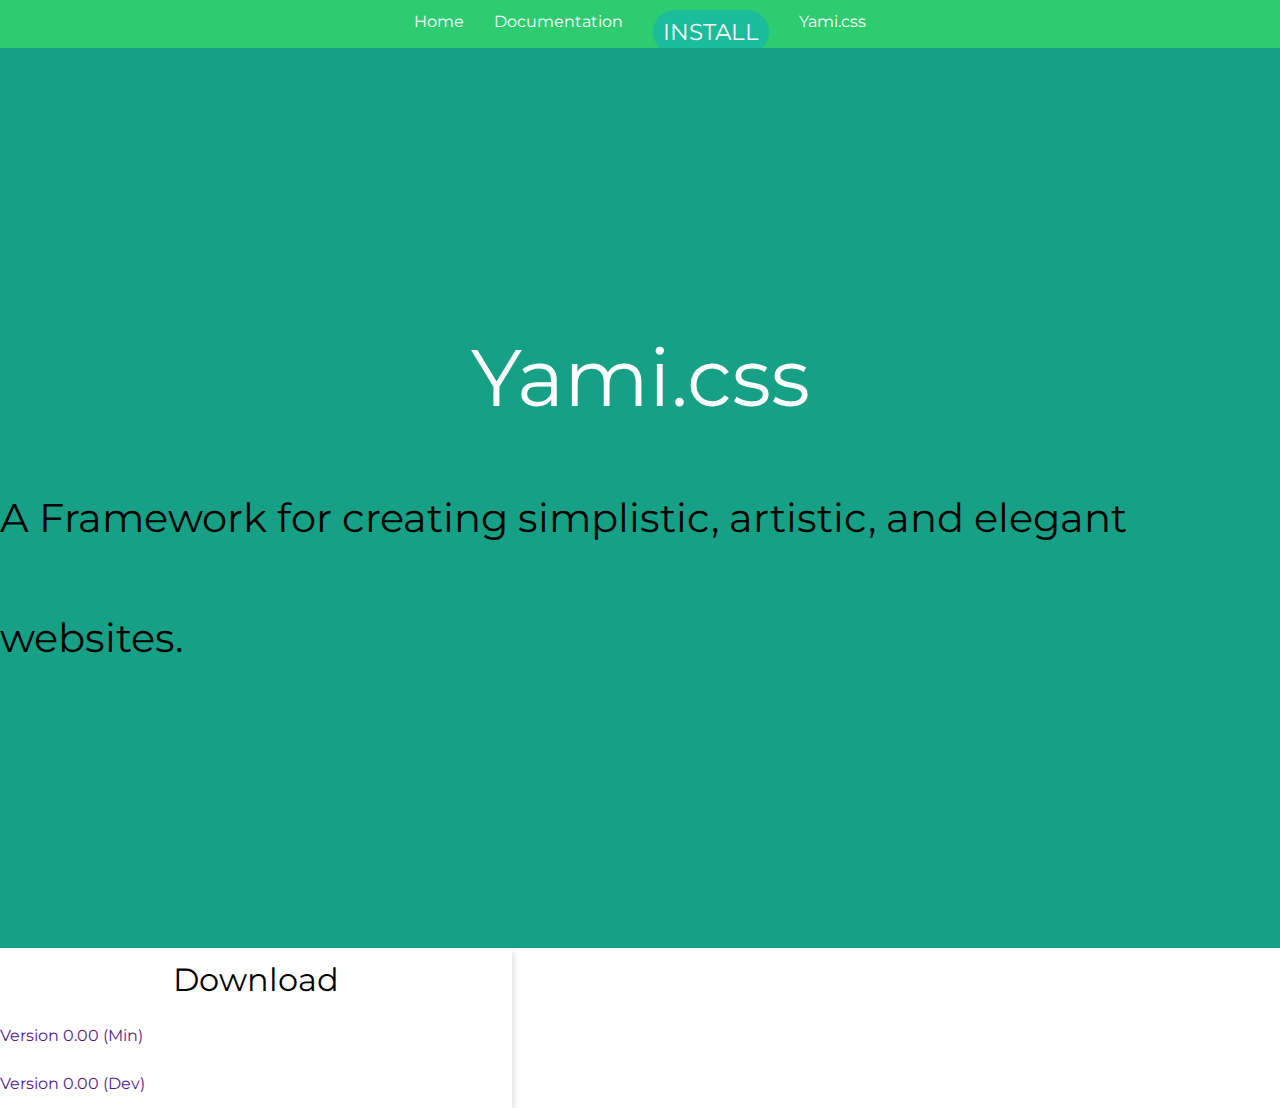
<file: docs/main.html>
<!DOCTYPE html>
<html>
    <head>
    <title>Main - Yami.css</title>
    <link href = "../main.css" rel = "stylesheet">
    <!-- Temporary. Add into main code later -->
    <style type="text/css">
        .btn{
            border-radius: 100px;
            color: #fff;
            text-decoration: none;
            font-size: 1.45em;
            margin: 0 15px;
        }
        p{
            color:black;
        }
    </style>
    </head>
    <body>
        <nav>
            <ul>
                <li>
                    <a>Home</a>
                </li>
                <li>
                    <a>Documentation</a>
                </li>
                <li>
                    <a class = "btn turquoise">INSTALL</a>
                </li>
                <li class = "logoTitle">
                    <a>Yami.css</a>
                </li>
            <ul>
        </nav>
        <div class = "hero greenSea vertical-align">
            <div class = "text">
                <h1 class = "center-text">Yami.css</h1>
                <p> A Framework for creating simplistic, artistic, and elegant websites.</p> 
            </div>
        </div>
        <div class = "row">
            <div class = "card">
                <h1 class = "center-text black-text">Download</h1>
                <p class = ""><a href="" class = "random-color-text">Version 0.00 (Min)</a></p>
                <p class = ""><a href="" class = "random-color-text">Version 0.00 (Dev)</a></p>
            </div>
            </div> 
    </body>
</html>
</file>
<file: main.css>
@import url(https://fonts.googleapis.com/css?family=Montserrat);
* {
  box-sizing: border-box; }

[class*="col"] {
  width: 100%; }

@media only screen and (min-width: 600px) {
  .col .s1 {
    width: 8.33%; }
  .col .s2 {
    width: 16.66%; }
  .col .s3 {
    width: 25%; }
  .col .s4 {
    width: 33.33%; }
  .col .s5 {
    width: 41.66%; }
  .col .s6 {
    width: 50%; }
  .col .s7 {
    width: 58.33%; }
  .col .s8 {
    width: 66.66%; }
  .col .s9 {
    width: 75%; }
  .col .s10 {
    width: 83.33%; }
  .col .s11 {
    width: 91.66%; }
  .col .s12 {
    width: 100%; } }
@media only screen and (min-width: 768px) {
  .col .s1 {
    width: 8.33%; }
  .col .s2 {
    width: 16.66%; }
  .col .s3 {
    width: 25%; }
  .col .s4 {
    width: 33.33%; }
  .col .s5 {
    width: 41.66%; }
  .col .s6 {
    width: 50%; }
  .col .s7 {
    width: 58.33%; }
  .col .s8 {
    width: 66.66%; }
  .col .s9 {
    width: 75%; }
  .col .s10 {
    width: 83.33%; }
  .col .s11 {
    width: 91.66%; }
  .col .s12 {
    width: 100%; } }
.row {
  display: flex;
  display: -webkit-flex; }

img {
  width: 100%;
  height: auto; }

.container {
  display: -webkit-flex;
  display: flex;
  -webkit-justify-content: center;
  justify-content: center;
  margin-right: auto;
  margin-left: auto; }

.turquoise {
  background-color: #1abc9c; }

.emerald {
  background-color: #2ecc71; }

.peterRiver {
  background-color: #3498db; }

.amethyst {
  background-color: #9b59b6; }

.wetAsphalt {
  background-color: #34495e; }

.greenSea {
  background-color: #16a085; }

.nephritis {
  background-color: #27ae60; }

.belizeHole {
  background-color: #2980b9; }

.wisteria {
  background-color: #8e44ad; }

.midnightBlue {
  background-color: #8e44ad; }

.sunFlower {
  background-color: #f1c40f; }

.carrot {
  background-color: #e67e22; }

.alizarin {
  background-color: #e74c3c; }

.clouds {
  background-color: #ecf0f1; }

.concrete {
  background-color: #95a5a6; }

.orange {
  background-color: #f39c12; }

.pumkpin {
  background-color: #d35400; }

.pomegrante {
  background-color: #c0392b; }

.silver {
  background-color: #bdc3c7; }

.asbestos {
  background-color: #7f8c8d; }

.black {
  background-color: black; }

.turquoise-text {
  color: #1abc9c; }

.emerald-text {
  color: #2ecc71; }

.peterRiver-text {
  color: #3498db; }

.amethyst-text {
  color: #9b59b6; }

.wetAsphalt-text {
  color: #34495e; }

.greenSea-text {
  color: #16a085; }

.nephritis-text {
  color: #27ae60; }

.belizeHole-text {
  color: #2980b9; }

.wisteria-text {
  color: #8e44ad; }

.midnightBlue-text {
  color: #8e44ad; }

.sunFlower-text {
  color: #f1c40f; }

.carrot-text {
  color: #e67e22; }

.alizarin-text {
  color: #e74c3c; }

.clouds-text {
  color: #ecf0f1; }

.concrete-text {
  color: #95a5a6; }

.orange-text {
  color: #f39c12; }

.pumkpin-text {
  color: #d35400; }

.pomegrante-text {
  color: #c0392b; }

.silver-text {
  color: #bdc3c7; }

.asbestos-text {
  color: #7f8c8d; }

.black-text {
  color: black; }

body {
  margin: 0; }

* {
  margin: 0;
  padding: 0; }

nav {
  list-style-type: none;
  margin: 0;
  padding: 0;
  overflow: hidden;
  background-color: #2ecc71;
  height: 3em; }
  nav ul {
    list-style-type: none;
    margin: 0;
    padding: 0;
    overflow: hidden;
    display: flex;
    vertical-align: center;
    justify-content: center; }
    nav ul li {
      border: 0;
      padding-top: 10px;
      color: white;
      float: center; }
      nav ul li a {
        color: white;
        display: inline-block;
        padding: 0px 15px;
        cursor: pointer;
        text-decoration: none;
        text-align: center; }
      nav ul li.left {
        float: left; }
      nav ul li.right {
        float: right; }
    nav ul li:hover {
      background: #25a25a;
      box-shadow: 0 4px 1px #25a25a;
      border-bottom: 2px solid #25a25a;
      transition: all 0.1s ease-in; }

.logoTitle {
  float: left; }

.turquoise {
  background-color: #1abc9c; }

.emerald {
  background-color: #2ecc71; }

.peterRiver {
  background-color: #3498db; }

.amethyst {
  background-color: #9b59b6; }

.wetAsphalt {
  background-color: #34495e; }

.greenSea {
  background-color: #16a085; }

.nephritis {
  background-color: #27ae60; }

.belizeHole {
  background-color: #2980b9; }

.wisteria {
  background-color: #8e44ad; }

.midnightBlue {
  background-color: #8e44ad; }

.sunFlower {
  background-color: #f1c40f; }

.carrot {
  background-color: #e67e22; }

.alizarin {
  background-color: #e74c3c; }

.clouds {
  background-color: #ecf0f1; }

.concrete {
  background-color: #95a5a6; }

.orange {
  background-color: #f39c12; }

.pumkpin {
  background-color: #d35400; }

.pomegrante {
  background-color: #c0392b; }

.silver {
  background-color: #bdc3c7; }

.asbestos {
  background-color: #7f8c8d; }

.black {
  background-color: black; }

.turquoise-text {
  color: #1abc9c; }

.emerald-text {
  color: #2ecc71; }

.peterRiver-text {
  color: #3498db; }

.amethyst-text {
  color: #9b59b6; }

.wetAsphalt-text {
  color: #34495e; }

.greenSea-text {
  color: #16a085; }

.nephritis-text {
  color: #27ae60; }

.belizeHole-text {
  color: #2980b9; }

.wisteria-text {
  color: #8e44ad; }

.midnightBlue-text {
  color: #8e44ad; }

.sunFlower-text {
  color: #f1c40f; }

.carrot-text {
  color: #e67e22; }

.alizarin-text {
  color: #e74c3c; }

.clouds-text {
  color: #ecf0f1; }

.concrete-text {
  color: #95a5a6; }

.orange-text {
  color: #f39c12; }

.pumkpin-text {
  color: #d35400; }

.pomegrante-text {
  color: #c0392b; }

.silver-text {
  color: #bdc3c7; }

.asbestos-text {
  color: #7f8c8d; }

.black-text {
  color: black; }

html {
  font-family: Montserrat, sans-serif;
  line-height: 1.5em; }

.light {
  font-weight: 200; }

h1, h2, h3, h4, h5, h6 {
  font-weight: 400;
  line-height: 2;
  color: white; }

blockquote {
  margin-top: 10px;
  margin-bottom: 10px;
  margin-left: 50px;
  padding-left: 15px;
  border-left: 3px solid #ccc; }

a {
  text-decoration: none; }

img {
  border-radius: 10px; }

.center-text {
  text-align: center; }

.center-block {
  margin: 0 auto; }

.vertical-align {
  display: flex;
  justify-content: center;
  align-items: center; }

.left-text {
  text-align: left; }

.right-text {
  text-align: right; }

p {
  line-height: 3;
  color: white; }

code {
  background-color: grey;
  color: black;
  text-align: center; }

.turquoise {
  background-color: #1abc9c; }

.emerald {
  background-color: #2ecc71; }

.peterRiver {
  background-color: #3498db; }

.amethyst {
  background-color: #9b59b6; }

.wetAsphalt {
  background-color: #34495e; }

.greenSea {
  background-color: #16a085; }

.nephritis {
  background-color: #27ae60; }

.belizeHole {
  background-color: #2980b9; }

.wisteria {
  background-color: #8e44ad; }

.midnightBlue {
  background-color: #8e44ad; }

.sunFlower {
  background-color: #f1c40f; }

.carrot {
  background-color: #e67e22; }

.alizarin {
  background-color: #e74c3c; }

.clouds {
  background-color: #ecf0f1; }

.concrete {
  background-color: #95a5a6; }

.orange {
  background-color: #f39c12; }

.pumkpin {
  background-color: #d35400; }

.pomegrante {
  background-color: #c0392b; }

.silver {
  background-color: #bdc3c7; }

.asbestos {
  background-color: #7f8c8d; }

.black {
  background-color: black; }

.turquoise-text {
  color: #1abc9c; }

.emerald-text {
  color: #2ecc71; }

.peterRiver-text {
  color: #3498db; }

.amethyst-text {
  color: #9b59b6; }

.wetAsphalt-text {
  color: #34495e; }

.greenSea-text {
  color: #16a085; }

.nephritis-text {
  color: #27ae60; }

.belizeHole-text {
  color: #2980b9; }

.wisteria-text {
  color: #8e44ad; }

.midnightBlue-text {
  color: #8e44ad; }

.sunFlower-text {
  color: #f1c40f; }

.carrot-text {
  color: #e67e22; }

.alizarin-text {
  color: #e74c3c; }

.clouds-text {
  color: #ecf0f1; }

.concrete-text {
  color: #95a5a6; }

.orange-text {
  color: #f39c12; }

.pumkpin-text {
  color: #d35400; }

.pomegrante-text {
  color: #c0392b; }

.silver-text {
  color: #bdc3c7; }

.asbestos-text {
  color: #7f8c8d; }

.black-text {
  color: black; }

.hero {
  height: 100vh;
  padding: 0;
  margin: 0;
  position: relative;
  background-size: cover; }
  .hero .text {
    font-size: 2.5em;
    margin: 0 auto;
    position: relative;
    display: block; }
  .hero .showing {
    height: 80vh; }

.turquoise {
  background-color: #1abc9c; }

.emerald {
  background-color: #2ecc71; }

.peterRiver {
  background-color: #3498db; }

.amethyst {
  background-color: #9b59b6; }

.wetAsphalt {
  background-color: #34495e; }

.greenSea {
  background-color: #16a085; }

.nephritis {
  background-color: #27ae60; }

.belizeHole {
  background-color: #2980b9; }

.wisteria {
  background-color: #8e44ad; }

.midnightBlue {
  background-color: #8e44ad; }

.sunFlower {
  background-color: #f1c40f; }

.carrot {
  background-color: #e67e22; }

.alizarin {
  background-color: #e74c3c; }

.clouds {
  background-color: #ecf0f1; }

.concrete {
  background-color: #95a5a6; }

.orange {
  background-color: #f39c12; }

.pumkpin {
  background-color: #d35400; }

.pomegrante {
  background-color: #c0392b; }

.silver {
  background-color: #bdc3c7; }

.asbestos {
  background-color: #7f8c8d; }

.black {
  background-color: black; }

.turquoise-text {
  color: #1abc9c; }

.emerald-text {
  color: #2ecc71; }

.peterRiver-text {
  color: #3498db; }

.amethyst-text {
  color: #9b59b6; }

.wetAsphalt-text {
  color: #34495e; }

.greenSea-text {
  color: #16a085; }

.nephritis-text {
  color: #27ae60; }

.belizeHole-text {
  color: #2980b9; }

.wisteria-text {
  color: #8e44ad; }

.midnightBlue-text {
  color: #8e44ad; }

.sunFlower-text {
  color: #f1c40f; }

.carrot-text {
  color: #e67e22; }

.alizarin-text {
  color: #e74c3c; }

.clouds-text {
  color: #ecf0f1; }

.concrete-text {
  color: #95a5a6; }

.orange-text {
  color: #f39c12; }

.pumkpin-text {
  color: #d35400; }

.pomegrante-text {
  color: #c0392b; }

.silver-text {
  color: #bdc3c7; }

.asbestos-text {
  color: #7f8c8d; }

.black-text {
  color: black; }

.btn {
  border-radius: 5px;
  padding: 10px 10px;
  font-size: 16px;
  text-decoration: none;
  margin: 20px;
  color: #fff;
  display: inline-block;
  background-color: #3498db;
  display: flex;
  vertical-align: center;
  justify-content: center; }

.btn:hover {
  background: #217dbb;
  box-shadow: 0 4px 1px #217dbb;
  border-bottom: 2px solid #217dbb;
  transition: all 0.1s ease-in; }

.turquoise {
  background-color: #1abc9c; }

.emerald {
  background-color: #2ecc71; }

.peterRiver {
  background-color: #3498db; }

.amethyst {
  background-color: #9b59b6; }

.wetAsphalt {
  background-color: #34495e; }

.greenSea {
  background-color: #16a085; }

.nephritis {
  background-color: #27ae60; }

.belizeHole {
  background-color: #2980b9; }

.wisteria {
  background-color: #8e44ad; }

.midnightBlue {
  background-color: #8e44ad; }

.sunFlower {
  background-color: #f1c40f; }

.carrot {
  background-color: #e67e22; }

.alizarin {
  background-color: #e74c3c; }

.clouds {
  background-color: #ecf0f1; }

.concrete {
  background-color: #95a5a6; }

.orange {
  background-color: #f39c12; }

.pumkpin {
  background-color: #d35400; }

.pomegrante {
  background-color: #c0392b; }

.silver {
  background-color: #bdc3c7; }

.asbestos {
  background-color: #7f8c8d; }

.black {
  background-color: black; }

.turquoise-text {
  color: #1abc9c; }

.emerald-text {
  color: #2ecc71; }

.peterRiver-text {
  color: #3498db; }

.amethyst-text {
  color: #9b59b6; }

.wetAsphalt-text {
  color: #34495e; }

.greenSea-text {
  color: #16a085; }

.nephritis-text {
  color: #27ae60; }

.belizeHole-text {
  color: #2980b9; }

.wisteria-text {
  color: #8e44ad; }

.midnightBlue-text {
  color: #8e44ad; }

.sunFlower-text {
  color: #f1c40f; }

.carrot-text {
  color: #e67e22; }

.alizarin-text {
  color: #e74c3c; }

.clouds-text {
  color: #ecf0f1; }

.concrete-text {
  color: #95a5a6; }

.orange-text {
  color: #f39c12; }

.pumkpin-text {
  color: #d35400; }

.pomegrante-text {
  color: #c0392b; }

.silver-text {
  color: #bdc3c7; }

.asbestos-text {
  color: #7f8c8d; }

.black-text {
  color: black; }

.card {
  box-shadow: 0 4px 8px 0 rgba(0, 0, 0, 0.2);
  transition: 0.3s;
  width: 40%; }
  .card :hover {
    box-shadow: 0 8px 8px 0 rgba(0, 0, 0, 0.2); }
  .card .container {
    padding: 2px 16px; }

/*# sourceMappingURL=main.css.map */
</file>
